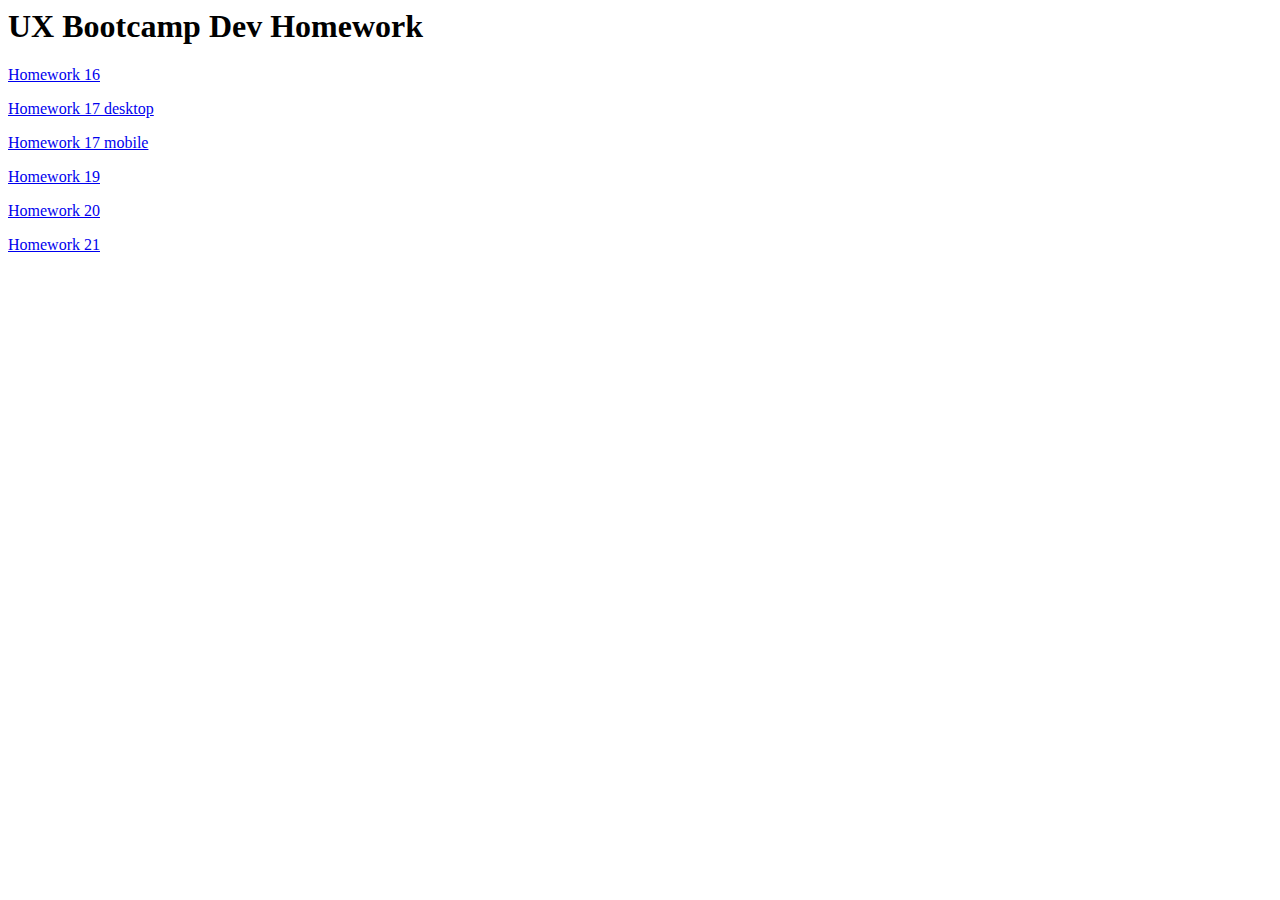
<file: index.html>
<html>
<head>
<title></title>
</head>
<body>
<!-- In the root of your repo, click "Create new file" and name it index.html". Paste in these HTML contents and change the links below to point to your homework. -->
  <h1>UX Bootcamp Dev Homework</h1>
  <p><a href="/HW-MyFirstLayout/about me page/about me design .html">Homework 16</a></p>
  <p><a href="/HW 17/mobile-desktop-/desktop/index.html">Homework 17 desktop</a></p>  
  <p><a href="/HW 17/mobile-desktop-/mobile/index.html">Homework 17 mobile</a></p>
  <p><a href="/myreponame/myfolder19/">Homework 19</a></p>  
  <p><a href="/myreponame/myfolder20/">Homework 20</a></p>
  <p><a href="/myreponame/myfolder21/">Homework 21</a></p>
</body> 
</html>
</file>
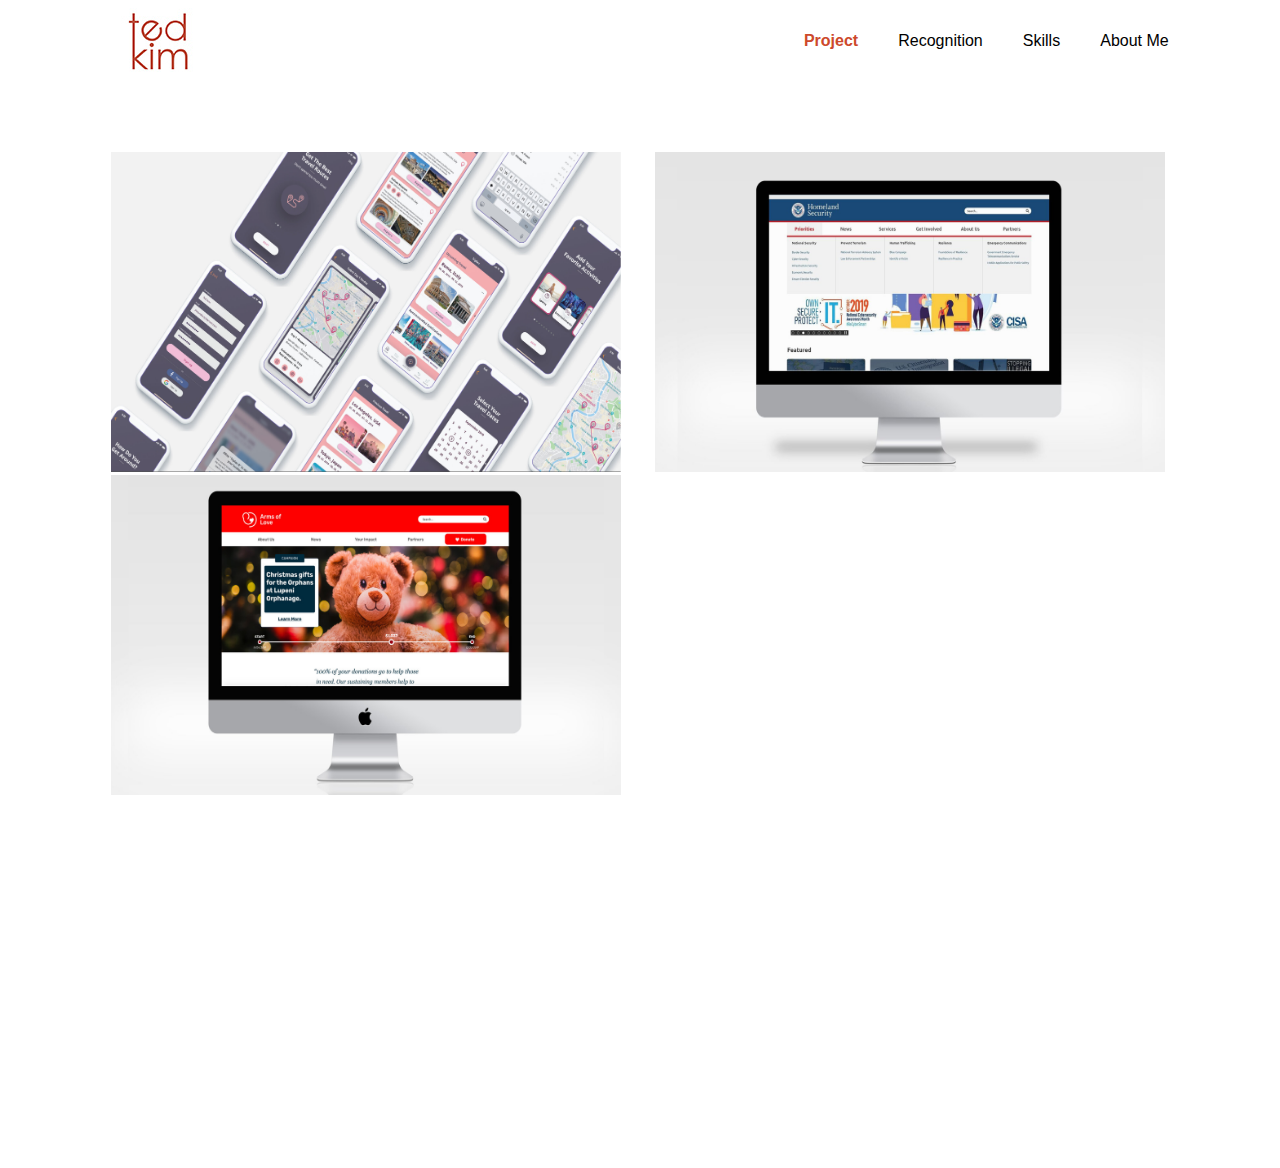
<file: desktop/index.html>
<!DOCTYPE html>
<html>
<head>
  <link href="css/style.css" rel="stylesheet" type="text/css">
  <title>project</title>
</head>
<body>
  <nav id="navBar">
    <div class="logo">
        <img src="images/Ted kim logo.jpg" >
    </div>
    <div id="navigation">
      <!-- <p>Project</p>
      <p>Recognition</p>
      <p>Skills</p>
      <p class="highlight">About Me</p> -->
      <a class="highlight" href="#">Project</a>
      <a class="link" href="#">Recognition</a>
      <a class="link" href="#">Skills</a>
      <a class="link" href="#">About Me</a>
    </div>
</nav>

<div class="space">


    <div class="project">
        <figure class="mainimage1" class="herogridarea"> 
            <img src="images/p1.png">
        </figure>
        <figure class="mainimage2" >
            <img src="images/p2.png">
        </figure>
        <figure class="mainimage3">
            <img src="images/p3.png">
        </figure>
        <div class="mainimage4"></div>
        <div class="mainimage5"></div>
        <div class="mainimage6"></div>
      </div>
</file>
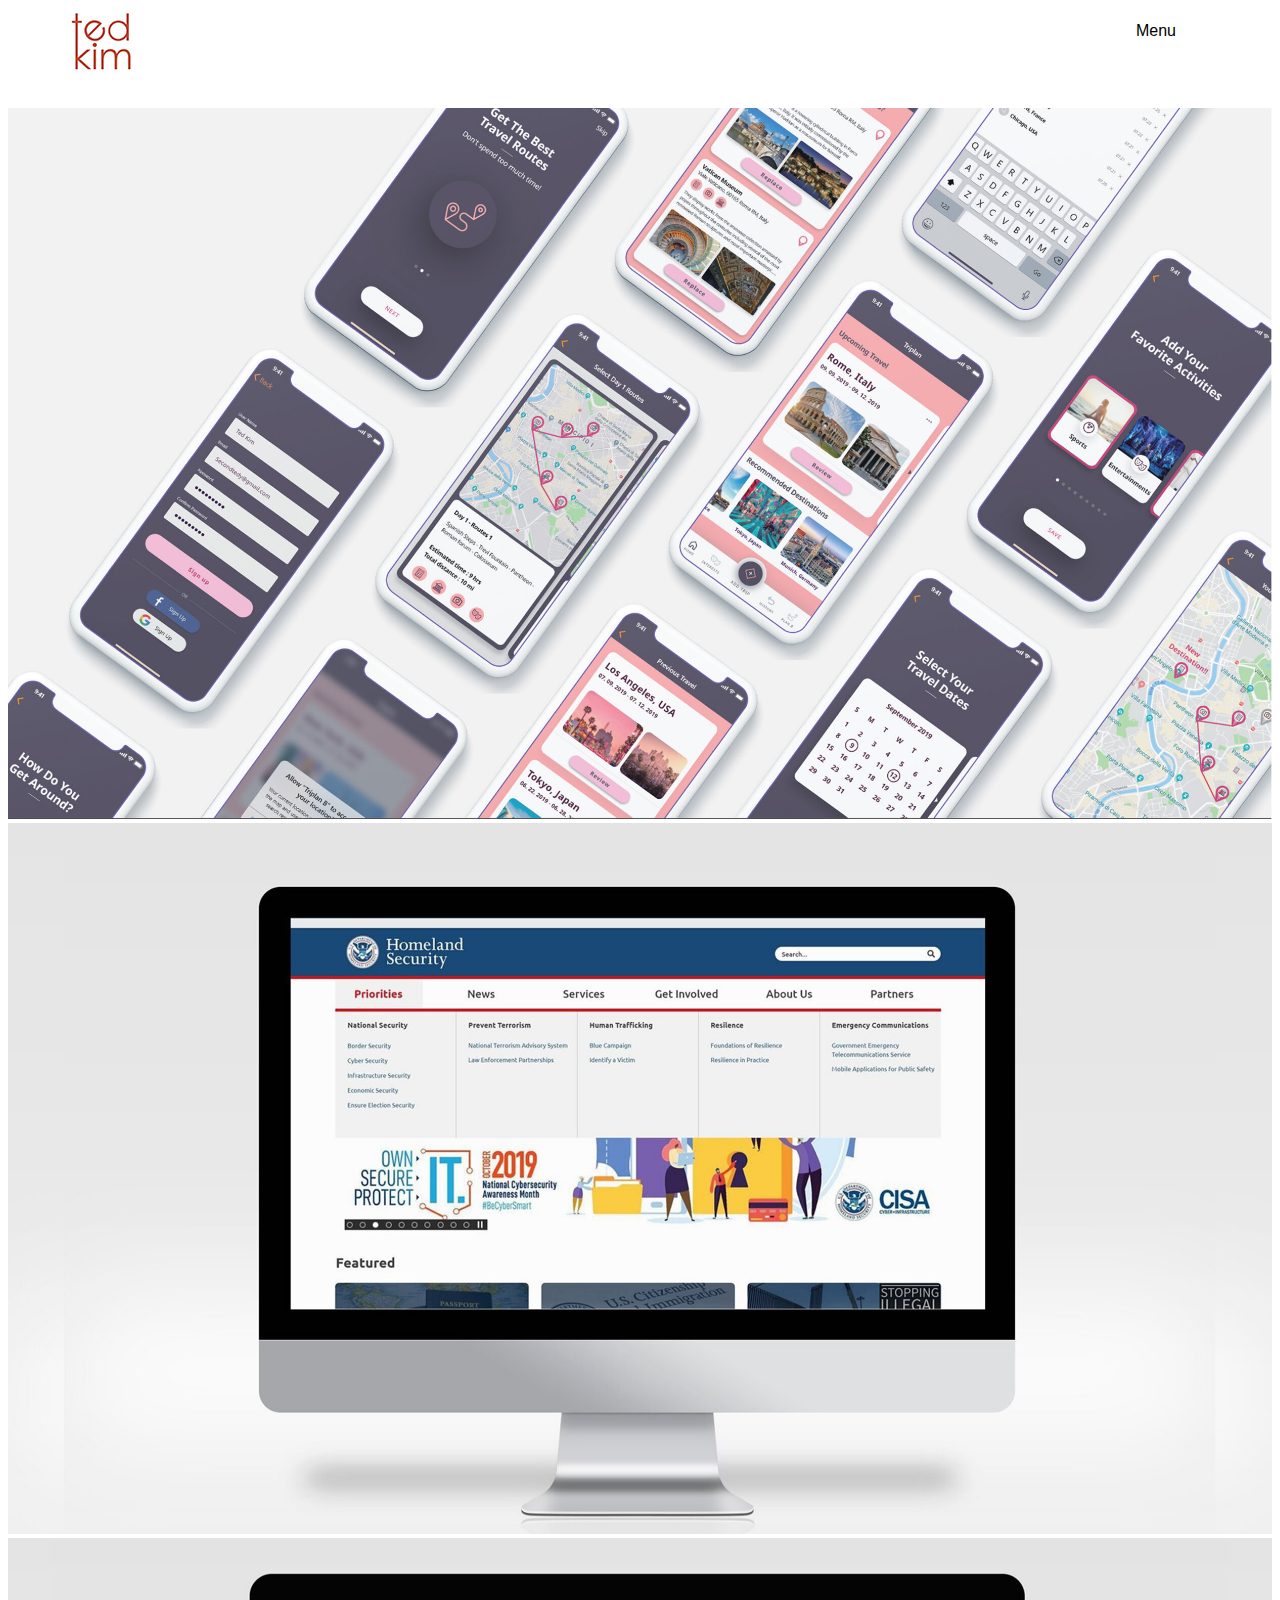
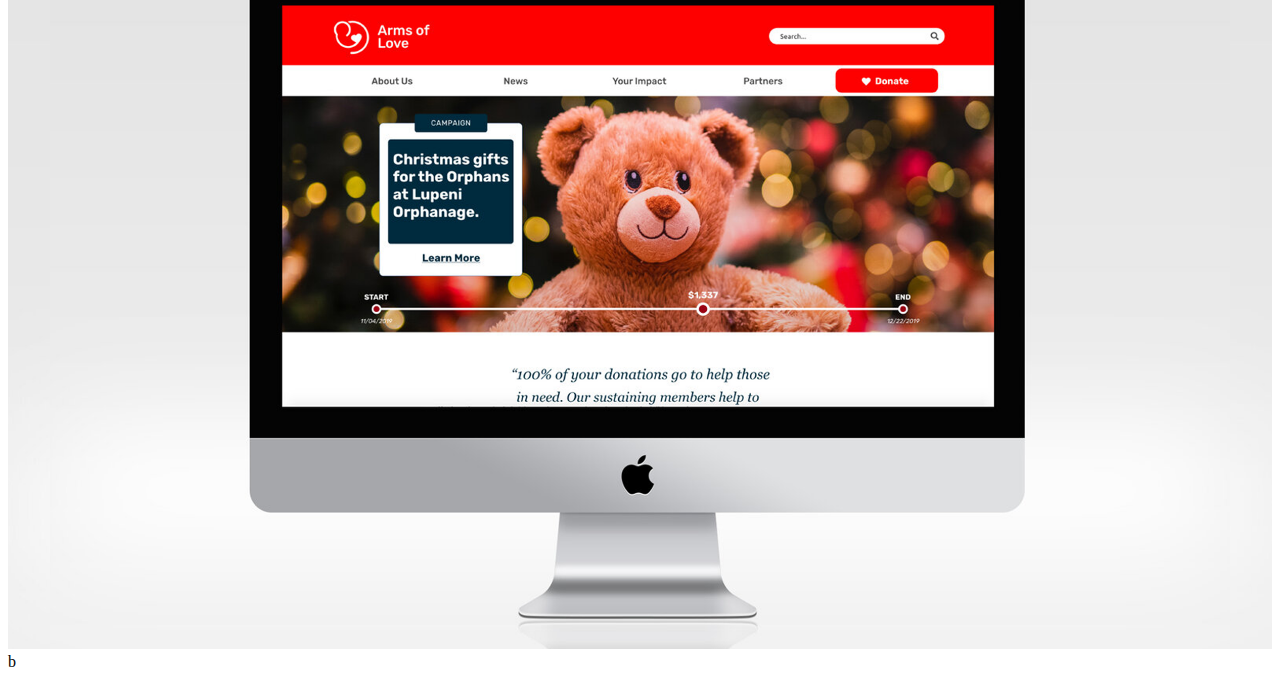
<file: mobile/index.html>
<!DOCTYPE html>
<html>
<head>
  <link href="css/style.css" rel="stylesheet" type="text/css">
  <title>project</title>
  <style>
  .responsive{ width: 100% ; height: auto;}
  </style>
</head>
<body>
    <div class="navcontent">
    <div class="logo">
        <img src="images/Ted kim logo.jpg" >
    </div>
    <div class="navbar">
        <div class="dropdown">
          <button class="dropbtn"> Menu
          </button>
          <div class="dropdown-content">
            <a href="#">Project</a>
            <a href="#">Recognition</a>
            <a href="#">Skills</a>
            <a href="#">About Me</a>
          </div>
        </div>
      </div>
    </div>
<div class="space"></div>
    <img src="images/p1.png" class="responsive" width="600" height="400"> 
    <img src="images/p2.png" class="responsive" width="600" height="400">
    <img src="images/p3.png" class="responsive" width="600" height="400">
</body>b
</html>
</file>
<file: desktop/css/style.css>
.logo {
    display: flex;
    justify-content: start;
    align-content: center;
    width: 65%;
    margin-left: 50px;
  }

  #navBar {
    display: flex;
    flex-direction: row;
    margin: 0px 5%;
  }

  #navigation {
    display: flex;
    width: 45%;
    align-items: center;
    justify-content: space-evenly;
    font-family: Arial, Helvetica, sans-serif;
    text-decoration: none;
  }
    #paragraph{
        margin-top: 0px;

}
  .link{
      color : black;
      font-weight: 300;
      text-decoration: none;
  }

  .highlight {
    color: #CD492B;
    font-weight: 700;
    text-decoration: none;
  }

  #content{
      margin-top:50px;
      display: flex;
      flex-direction:row;
      margin:0px 5%;
      font-family: Arial, Helvetica, sans-serif;
      font-size: 16px;


  }
  #content image{
      margin-left:50px;

  }
  #content p{
      margin-left: 5%;
      line-height: 29px;
      margin-right: 3%;
  }
  .space{
      margin: 5%;
  }
.space2{
    margin-left: 60px;
    margin-top: 15px;
} 


  
.heroGridArea {
    background-position: center;
    background-repeat: no-repeat;
    background-size: cover;
    align-items: center;
    display: flex;
    position: relative;
  }
  

  
  .project{
    display: grid;
    margin-right: 50px;
    grid-template-columns: 1fr 1fr;
    grid-template-rows: 1fr 1fr 1fr;
    grid-template-areas: "mainimage1 mainimage2" "mainimage3 mainimage4" "mainimage5 mainimage6";
  }
  
  .mainimage1 { grid-area: mainimage1; }
  .mainimage1 img{width: 110%; height: 110%;}
  
  .mainimage2 { grid-area: mainimage2; }
  .mainimage2 img{width: 110%; height: 110%;}
  
  .mainimage3 { grid-area: mainimage3; }
  .mainimage3 img{width: 110%; height: 110%;}
  
  .mainimage4 { grid-area: mainimage4; }
  
  .mainimage5 { grid-area: mainimage5; }
  
  .mainimage6 { grid-area: mainimage6; }
</file>
<file: mobile/css/style.css>
.navcontent{

    display: flex;
    flex-direction: row;
    align-content: center;
    display: flex;
    justify-content: start;
    
    font-family: Arial, Helvetica, sans-serif;
    text-decoration: none;
      

}
.logo {
    display: flex;
    justify-content: start;
    align-content: center;
    position: absolute;
    left : 5%;
  }


  
.navbar {
    overflow: hidden;
    background-color: white;
    font-family: Arial;
    position: absolute;
    right: 5%;
  }
  
  
  .navbar a {
    float: center;
    font-size: 16px;
    color: black;
    text-align: left;
    padding: 14px 16px;
    text-decoration: none;
  }
  
  
  .dropdown {
    float: center;
    overflow: hidden;
    
  }
  
  
  .dropdown .dropbtn {
    display:flex;
    font-size: 16px;
    border: none;
    outline: none;
    color: black;
    padding: 14px 16px;
    min-width: 120px;
    background-color: inherit;
    font-family: inherit; 
    margin: auto; 
    align-items: center;
    justify-content: space-evenly;
  }
  
  
  .navbar a:hover, .dropdown:hover .dropbtn {
    background-color: #CD492B;
    
  }
  
  
  
  .dropdown-content {
    display: none;
    
    background-color: #f9f9f9;
    min-width: 100px;
    box-shadow: 0px 8px 16px 0px rgba(0,0,0,0.2);
    z-index: 1;
  }
  
  
  .dropdown-content a {
    float: none;
    color: black;
    text-align: center;
    padding: 12px 16px;
    text-decoration: none;
    display: block;
    text-align: left;
  }
  
  
  .dropdown-content a:hover {
    background-color: #ddd;
  }
  
  
  .dropdown:hover .dropdown-content {
    display: block;
  }

  .contents{
      max-width: 90%;
      height: auto;
  }
  
  .space{
      margin-top: 100px;
  }
</file>
